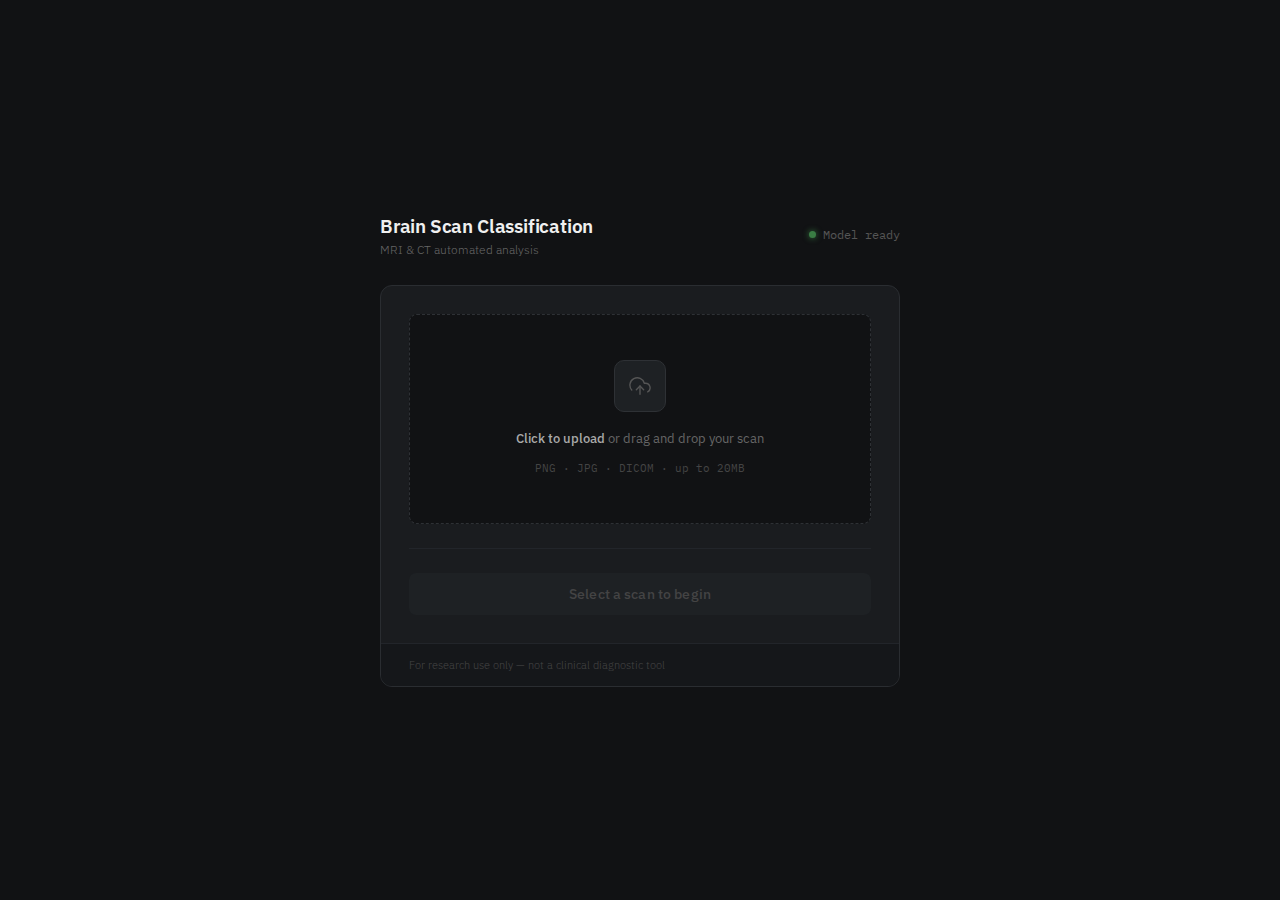
<file: src/frontend/index.html>
<!DOCTYPE html>
<html lang="en">
<head>
<meta charset="UTF-8">
<meta name="viewport" content="width=device-width, initial-scale=1.0">
<title>Brain Scan Classification</title>
<link href="https://fonts.googleapis.com/css2?family=IBM+Plex+Sans:wght@300;400;500;600&family=IBM+Plex+Mono:wght@400;500&display=swap" rel="stylesheet">
<link rel="stylesheet" href="styles.css">
</head>
<body>

<div class="container">

  <div class="header">
    <div class="header-left">
      <h1>Brain Scan Classification</h1>
      <p>MRI &amp; CT automated analysis</p>
    </div>
    <div class="status-dot">Model ready</div>
  </div>

  <div class="card">
    <div class="card-body">

      <div class="upload-zone" id="uploadZone">
        <input type="file" id="imageInput" accept="image/*">
        <div class="upload-placeholder" id="uploadPlaceholder">
          <div class="upload-icon-wrap">
            <svg width="22" height="22" viewBox="0 0 24 24" fill="none" stroke="#555" stroke-width="1.5" stroke-linecap="round" stroke-linejoin="round">
              <polyline points="16 16 12 12 8 16"/>
              <line x1="12" y1="12" x2="12" y2="21"/>
              <path d="M20.39 18.39A5 5 0 0 0 18 9h-1.26A8 8 0 1 0 3 16.3"/>
            </svg>
          </div>
          <p><strong>Click to upload</strong> or drag and drop your scan</p>
          <p class="formats">PNG · JPG · DICOM · up to 20MB</p>
        </div>
        <img id="previewImage" alt="Scan preview">
      </div>

      <div class="file-info" id="fileInfo">
        <svg width="14" height="14" viewBox="0 0 24 24" fill="none" stroke="currentColor" stroke-width="1.5" stroke-linecap="round" stroke-linejoin="round">
          <path d="M14 2H6a2 2 0 0 0-2 2v16a2 2 0 0 0 2 2h12a2 2 0 0 0 2-2V8z"/>
          <polyline points="14 2 14 8 20 8"/>
        </svg>
        <span class="file-info-name" id="fileInfoName"></span>
        <button class="file-info-clear" id="clearBtn" title="Remove">✕</button>
      </div>

      <div class="error" id="errorMsg">Please select a scan image before classifying.</div>

      <hr class="divider">

      <button id="submitBtn" disabled>
        <div class="spinner" id="spinner"></div>
        <span id="btnText">Select a scan to begin</span>
      </button>

      <div id="result">
        <div class="result-panel">
          <div class="result-top">
            <div class="result-indicator" id="resultIndicator"></div>
            <div class="result-text-wrap">
              <div class="result-label">Classification</div>
              <div class="result-title" id="resultTitle"></div>
              <div class="result-note" id="resultNote"></div>
            </div>
          </div>
          <div class="result-stats">
            <div class="stat">
              <div class="stat-label">Confidence</div>
              <div class="stat-value" id="confValue">—</div>
              <div class="stat-bar"><div class="stat-bar-fill" id="confFill"></div></div>
            </div>
            <div class="stat">
              <div class="stat-label">Analysis time</div>
              <div class="stat-value" id="timeValue">—</div>
            </div>
          </div>
        </div>
      </div>

    </div>

    <div class="card-footer">
      <span>For research use only — not a clinical diagnostic tool</span>
    </div>
  </div>

</div>

<script src="script.js"></script>

</body>
</html>
</file>
<file: src/frontend/styles.css>
*, *::before, *::after { box-sizing: border-box; margin: 0; padding: 0; }

  body {
    font-family: 'IBM Plex Sans', sans-serif;
    background: #111214;
    color: #d4d4d4;
    min-height: 100vh;
    display: flex;
    align-items: center;
    justify-content: center;
    padding: 2rem;
  }

  .container {
    width: 100%;
    max-width: 520px;
  }

  /* Header */
  .header {
    display: flex;
    align-items: center;
    justify-content: space-between;
    margin-bottom: 1.75rem;
  }

  .header-left h1 {
    font-size: 1.2rem;
    font-weight: 600;
    color: #f0f0f0;
    letter-spacing: -0.01em;
  }

  .header-left p {
    font-size: 0.78rem;
    color: #666;
    margin-top: 0.2rem;
    font-weight: 300;
  }

  .status-dot {
    display: flex;
    align-items: center;
    gap: 0.45rem;
    font-size: 0.72rem;
    color: #555;
    font-family: 'IBM Plex Mono', monospace;
  }

  .status-dot::before {
    content: '';
    width: 7px; height: 7px;
    border-radius: 50%;
    background: #3a7d44;
    box-shadow: 0 0 6px #3a7d44;
  }

  /* Card */
  .card {
    background: #1a1c1f;
    border: 1px solid #2a2d31;
    border-radius: 12px;
    overflow: hidden;
  }

  .card-body {
    padding: 1.75rem;
  }

  /* Upload zone */
  .upload-zone {
    background: #111214;
    border: 1px dashed #2e3135;
    border-radius: 8px;
    position: relative;
    cursor: pointer;
    min-height: 210px;
    display: flex;
    align-items: center;
    justify-content: center;
    transition: border-color 0.2s, background 0.2s;
    overflow: hidden;
  }

  .upload-zone:hover { border-color: #4a4f57; background: #13151a; }
  .upload-zone.drag-over { border-color: #5a8ed4; background: #13151a; }
  .upload-zone.has-image { min-height: unset; border-style: solid; border-color: #2a2d31; }

  #imageInput {
    position: absolute;
    inset: 0;
    opacity: 0;
    cursor: pointer;
    width: 100%; height: 100%;
  }

  .upload-placeholder {
    display: flex;
    flex-direction: column;
    align-items: center;
    gap: 1rem;
    padding: 2rem;
    pointer-events: none;
    text-align: center;
  }

  .upload-icon-wrap {
    width: 52px; height: 52px;
    background: #1e2124;
    border: 1px solid #2e3135;
    border-radius: 10px;
    display: flex;
    align-items: center;
    justify-content: center;
  }

  .upload-placeholder p {
    font-size: 0.82rem;
    color: #666;
    line-height: 1.6;
  }

  .upload-placeholder p strong { color: #aaa; font-weight: 500; }

  .upload-placeholder .formats {
    font-size: 0.7rem;
    font-family: 'IBM Plex Mono', monospace;
    color: #444;
    margin-top: -0.3rem;
  }

  #previewImage {
    width: 100%;
    height: auto;
    max-height: 300px;
    object-fit: cover;
    display: none;
    border-radius: 7px;
  }

  /* File info bar */
  .file-info {
    display: none;
    align-items: center;
    gap: 0.6rem;
    margin-top: 0.9rem;
    padding: 0.6rem 0.9rem;
    background: #111214;
    border: 1px solid #2a2d31;
    border-radius: 6px;
  }

  .file-info svg { flex-shrink: 0; color: #555; }

  .file-info-name {
    font-size: 0.75rem;
    font-family: 'IBM Plex Mono', monospace;
    color: #888;
    flex: 1;
    overflow: hidden;
    text-overflow: ellipsis;
    white-space: nowrap;
  }

  .file-info-clear {
    background: none;
    border: none;
    cursor: pointer;
    color: #444;
    padding: 0;
    font-size: 1rem;
    line-height: 1;
    transition: color 0.15s;
  }

  .file-info-clear:hover { color: #888; }

  /* Divider */
  .divider {
    border: none;
    border-top: 1px solid #22252a;
    margin: 1.5rem 0;
  }

  /* Button */
  #submitBtn {
    width: 100%;
    padding: 0.75rem 1rem;
    background: #2a5caa;
    color: #e8f0fe;
    font-family: 'IBM Plex Sans', sans-serif;
    font-size: 0.85rem;
    font-weight: 500;
    border: none;
    border-radius: 7px;
    cursor: pointer;
    transition: background 0.15s;
    display: flex;
    align-items: center;
    justify-content: center;
    gap: 0.5rem;
    letter-spacing: 0.01em;
  }

  #submitBtn:hover:not(:disabled) { background: #3469c0; }
  #submitBtn:active:not(:disabled) { background: #244f96; }

  #submitBtn:disabled {
    background: #1e2124;
    color: #444;
    cursor: not-allowed;
  }

  .spinner {
    width: 14px; height: 14px;
    border: 1.5px solid rgba(232,240,254,0.2);
    border-top-color: #e8f0fe;
    border-radius: 50%;
    animation: spin 0.7s linear infinite;
    display: none;
  }

  @keyframes spin { to { transform: rotate(360deg); } }

  .error {
    font-size: 0.75rem;
    color: #c0392b;
    margin-top: 0.6rem;
    display: none;
    padding: 0.5rem 0.75rem;
    background: rgba(192,57,43,0.08);
    border-radius: 5px;
    border: 1px solid rgba(192,57,43,0.15);
  }

  /* Result panel */
  #result { display: none; }

  .result-panel {
    margin-top: 1.25rem;
    border: 1px solid #2a2d31;
    border-radius: 8px;
    overflow: hidden;
  }

  .result-top {
    display: flex;
    align-items: center;
    gap: 1rem;
    padding: 1.1rem 1.25rem;
    background: #111214;
  }

  .result-indicator {
    width: 10px; height: 10px;
    border-radius: 50%;
    flex-shrink: 0;
  }

  .result-indicator.normal { background: #3a7d44; box-shadow: 0 0 8px rgba(58,125,68,0.6); }
  .result-indicator.abnormal { background: #c0392b; box-shadow: 0 0 8px rgba(192,57,43,0.6); }

  .result-text-wrap { flex: 1; }

  .result-label {
    font-size: 0.65rem;
    text-transform: uppercase;
    letter-spacing: 0.1em;
    color: #555;
    font-family: 'IBM Plex Mono', monospace;
    margin-bottom: 0.2rem;
  }

  .result-title {
    font-size: 0.95rem;
    font-weight: 600;
    color: #f0f0f0;
  }

  .result-note {
    font-size: 0.75rem;
    color: #666;
    font-weight: 300;
    margin-top: 0.15rem;
  }

  /* Stats row */
  .result-stats {
    display: grid;
    grid-template-columns: 1fr 1fr;
    border-top: 1px solid #2a2d31;
  }

  .stat {
    padding: 0.9rem 1.25rem;
    border-right: 1px solid #2a2d31;
  }

  .stat:last-child { border-right: none; }

  .stat-label {
    font-size: 0.65rem;
    text-transform: uppercase;
    letter-spacing: 0.08em;
    color: #555;
    font-family: 'IBM Plex Mono', monospace;
    margin-bottom: 0.4rem;
  }

  .stat-value {
    font-size: 1.1rem;
    font-weight: 600;
    font-family: 'IBM Plex Mono', monospace;
    color: #d4d4d4;
  }

  .stat-bar {
    margin-top: 0.5rem;
    height: 3px;
    background: #2a2d31;
    border-radius: 100px;
    overflow: hidden;
  }

  .stat-bar-fill {
    height: 100%;
    background: #2a5caa;
    border-radius: 100px;
    width: 0%;
    transition: width 0.9s ease;
  }

  /* Card footer */
  .card-footer {
    padding: 0.9rem 1.75rem;
    border-top: 1px solid #22252a;
    background: #15171a;
    display: flex;
    align-items: center;
    justify-content: space-between;
  }

  .card-footer span {
    font-size: 0.7rem;
    color: #444;
    font-weight: 300;
  }

  .card-footer a {
    font-size: 0.7rem;
    color: #3469c0;
    text-decoration: none;
  }

  .card-footer a:hover { text-decoration: underline; }
</file>
